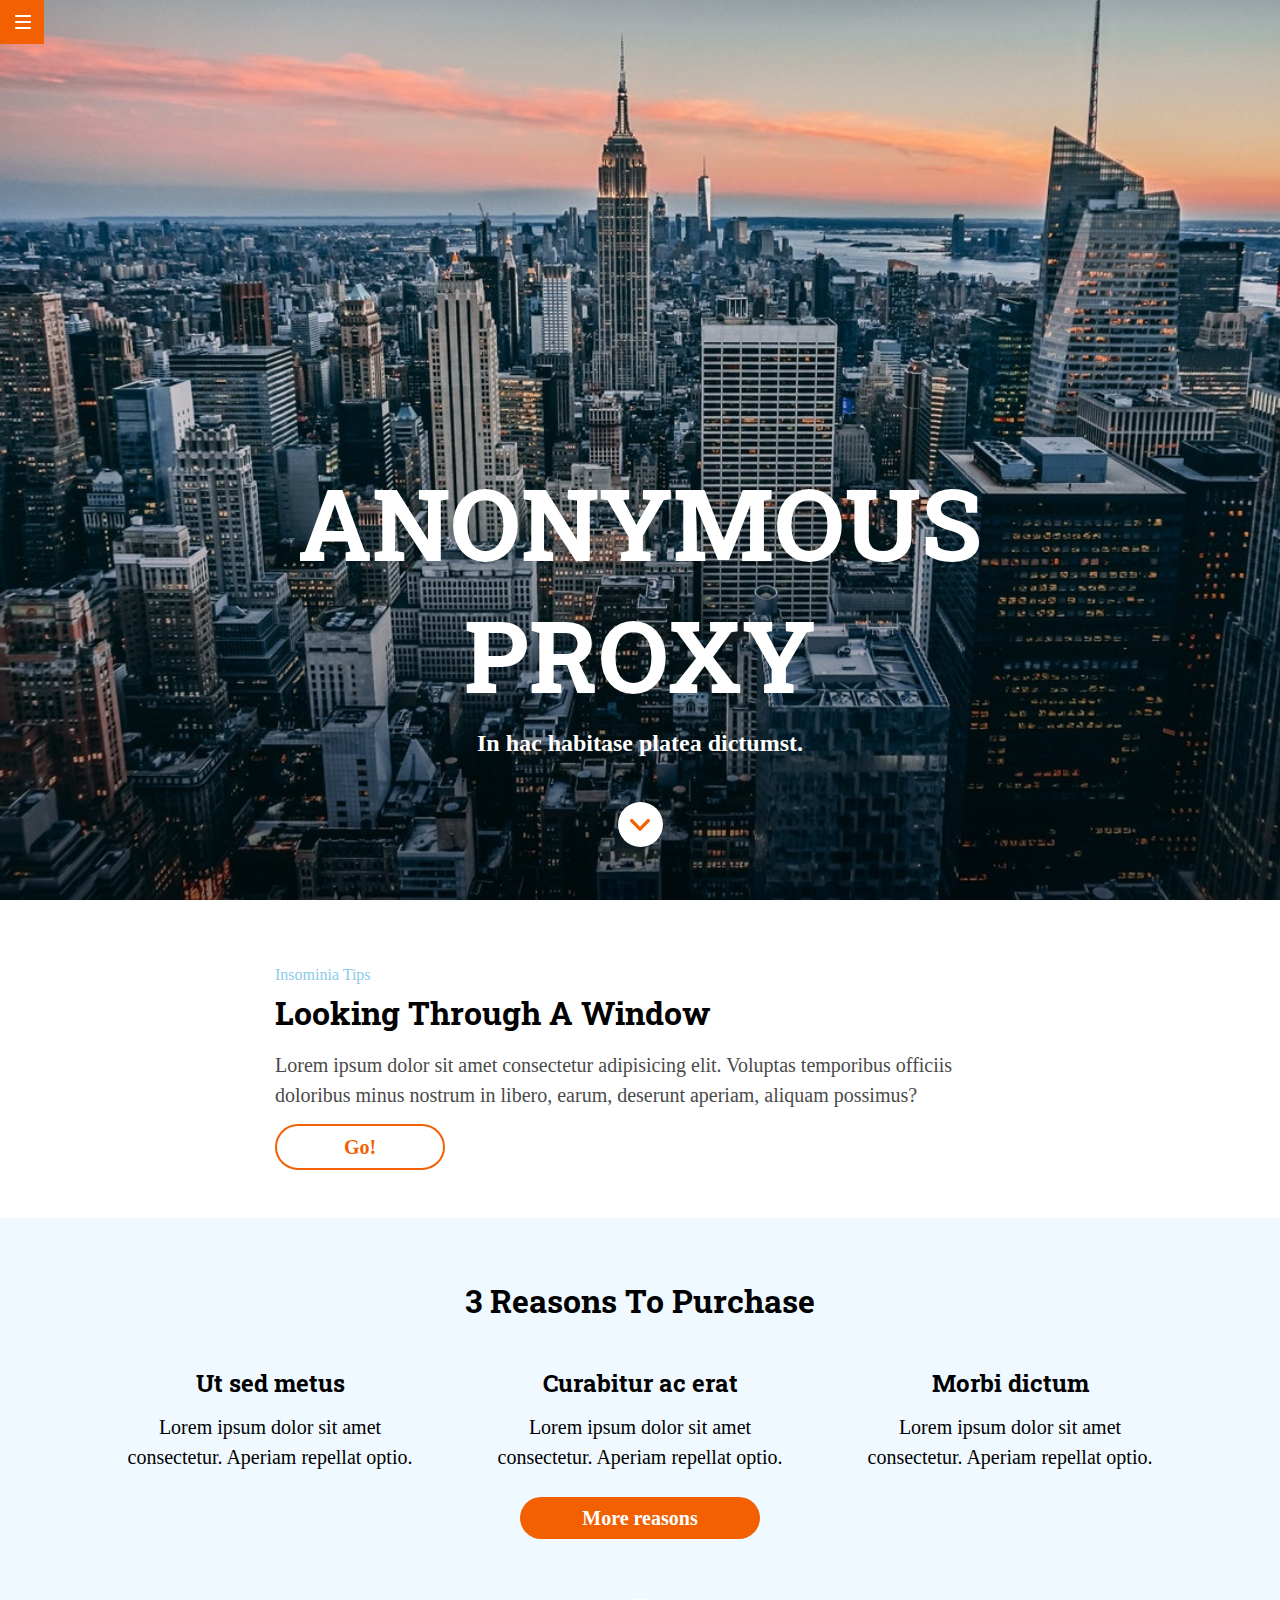
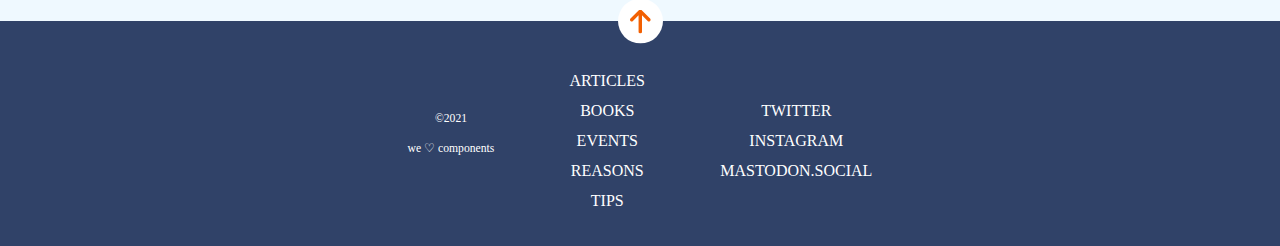
<file: docs/index.html>
<!DOCTYPE html>
<html lang="es">
  <head>
    <meta charset="UTF-8" />
    <meta name="viewport" content="width=device-width, initial-scale=1" />
    <title>Anonymous Proxy</title>
    <link
      href="https://fonts.googleapis.com/css2?family=Roboto+Slab:wght@700&family=Roboto:wght@400;500&display=swap"
      rel="stylesheet"
    />
    <link rel="stylesheet" href="./assets/css/main.css" />
  </head>

  <body>
    <header class="header-container">
      <div class="menu" id="tobegin">
        <a href="https://adalab.es/" target="_blank" title="menu"
          ><img src="./assets/images/ico-menu.svg" alt="menu" title="menu"
        /></a>
      </div>
      <div class="photo-introduction">
        <h1 class="title">
          <span class="title-header">anonymous</span>
          <span class="title-header">proxy</span>
        </h1>
        <h2 class="subtitle">In hac habitase platea dictumst.</h2>
      </div>
      <div class="moving-bottom">
        <a class="space" href="#tofinal" title="scrolldown"></a>
      </div>
    </header>

    <main class="main-container">
      <section class="section-one">
        <small class="tip">insominia tips</small>
        <article class="article-section-one">
          <h2 class="title-s1">looking through a window</h2>
          <p class="paragraph-s1">
            Lorem ipsum dolor sit amet consectetur adipisicing elit. Voluptas
            temporibus officiis doloribus minus nostrum in libero, earum, deserunt
            aperiam, aliquam possimus?
          </p>
          <a class="go" href="https://adalab.es/" target="_blank" title="button"
            >Go!</a
          >
        </article>
      </section>
      <section class="section-two">
        <div class="wrapper">
          <h2 class="item1" id="tofinal">3 reasons to purchase</h2>
          <article class="item2">
            <h3 class="title-item">Ut sed metus</h3>
            <p class="p-item">
              Lorem ipsum dolor sit amet consectetur. Aperiam repellat optio.
            </p>
          </article>
          <article class="item3">
            <h3 class="title-item">Curabitur ac erat</h3>
            <p class="p-item">
              Lorem ipsum dolor sit amet consectetur. Aperiam repellat optio.
            </p>
          </article>
          <article class="item4">
            <h3 class="title-item">Morbi dictum</h3>
            <p class="p-item">
              Lorem ipsum dolor sit amet consectetur. Aperiam repellat optio.
            </p>
          </article>
          <div class="item5">
            <a
              class="item5-button"
              href="https://adalab.es/"
              target="_blank"
              title="button"
              >More reasons</a
            >
          </div>
        </div>
      </section>
    </main>

    <footer class="footer-container">
      <div class="moving-top">
        <a class="space" href="#tobegin" title="scrollup"></a>
      </div>
      <div class="footer-links">
        <nav class="nav-one">
          <ul clas="nav-one-link">
            <li class="link">
              <a href="https://adalab.es/" target="_blank" class="link" title="link"
                >articles</a
              >
            </li>
            <li class="link">
              <a href="https://adalab.es/" target="_blank" class="link" title="link"
                >books</a
              >
            </li>
            <li class="link">
              <a href="https://adalab.es/" target="_blank" class="link" title="link"
                >events</a
              >
            </li>
            <li class="link">
              <a href="https://adalab.es/" target="_blank" class="link" title="link"
                >reasons</a
              >
            </li>
            <li class="link">
              <a href="https://adalab.es/" target="_blank" class="link" title="link"
                >tips</a
              >
            </li>
          </ul>
        </nav>
        <nav class="nav-two">
          <ul clas="nav-two-link">
            <li class="link">
              <a href="https://adalab.es/" target="_blank" class="link" title="link"
                >twitter</a
              >
            </li>
            <li class="link">
              <a href="https://adalab.es/" target="_blank" class="link" title="link"
                >instagram</a
              >
            </li>
            <li class="link">
              <a href="https://adalab.es/" target="_blank" class="link" title="link"
                >mastodon.social</a
              >
            </li>
          </ul>
        </nav>
        <div class="copy-final">
          <small class="copy">&copy;2021</small>
          <small class="final">we ♡ components</small>
        </div>
      </div>
    </footer>

  </body>
</html>
</file>
<file: docs/assets/css/main.css>
*{box-sizing:border-box;margin:0;padding:0}.header-container{width:100%;background-image:url(../images/cover.jpg);background-repeat:no-repeat;background-size:cover;background-position:center;box-sizing:border-box;height:100vh;display:flex;flex-direction:column;justify-content:flex-end;align-items:center}.menu{background-color:#0271bc;width:44px;height:44px;position:fixed;top:0;left:0;z-index:2;padding:15px}.menu:hover{background-color:#f26002}.title{color:#ffffff;font-size:42px;line-height:55px;text-align:center;font-weight:bold;text-transform:uppercase;font-family:"Roboto Slab";padding-bottom:10px}.title-header{display:block;text-align:center}.subtitle{font-family:"Roboto Regular";color:#fff;font-size:16px;text-align:center;padding-bottom:45px}.space{display:block;width:45px;height:45px;border-radius:50%}.moving-bottom{width:45px;height:45px;border-radius:50%;background-color:#fff;background-image:url(../images/ico-scroll-down.svg);background-repeat:no-repeat;background-position:center;text-align:center;margin-bottom:53px;-webkit-animation:stop 4s steps(20) infinite;animation:stop 4s steps(20) infinite}@-webkit-keyframes stop{0%{background-position-y:center}25%{background-position-y:bottom}50%{background-position-y:center}75%{background-position-y:bottom}100%{background-position-y:center}}@keyframes stop{0%{background-position-y:center}25%{background-position-y:bottom}50%{background-position-y:center}75%{background-position-y:bottom}100%{background-position-y:center}}@media all and (min-width: 768px){.title{font-size:80px;line-height:106px}.subtitle{font-size:24px}}@media all and (min-width: 1200px){.title{font-size:100px;line-height:132px}}.main-container{width:100%}.section-one{background-color:#fff;display:flex;flex-direction:column;justify-content:flex-start;align-items:flex-start;margin-bottom:45px}.tip{text-transform:capitalize;font-family:"Roboto Regular";text-align:left;color:#8ccbea;font-size:14px;line-height:30px;padding-left:15px;padding-right:15px;padding-top:30px}.title-s1{text-transform:capitalize;font-family:"Roboto Slab";font-weight:bold;text-align:left;font-size:24px;line-height:30px;padding-left:15px;padding-right:15px}.paragraph-s1{font-family:"Roboto Regular";color:#4a4a4a;font-size:18px;line-height:30px;padding-left:15px;padding-right:15px;padding-top:15px;padding-bottom:30px}.go{font-family:"Roboto Medium";width:76px;height:45px;border:solid #f26002 2px;border-radius:30px;margin-left:15px;font-size:20px;color:#f26002;font-weight:bold;line-height:2.25px;text-align:center;text-decoration:none;padding-left:20px;padding-right:20px;padding-top:10px;padding-bottom:10px;transition:color ease 0.8s, border-color ease 0.8s, font-size ease 0.8s, border ease 0.8s}.go:hover{color:#8ccbea;border-color:#8ccbea;font-size:16px;border:dotted}.section-two{background-color:#eff9ff;padding-top:30px}.wrapper{display:grid;grid-template-columns:1fr 70% 1fr;grid-template-rows:30px 180fr 180fr 180fr 180fr;text-align:center;row-gap:45px}.item1{text-transform:capitalize;font-family:"Roboto Slab";grid-column:1/4;grid-row:1/2;font-size:24px;line-height:30px;text-align:center;font-weight:bold}.item2{grid-column:2/3;grid-row:2/3}.item3{grid-column:2/3;grid-row:3/4}.item4{grid-column:2/3;grid-row:4/5}.title-item{font-family:"Roboto Slab";font-size:18px;line-height:30px;text-align:center;font-weight:bold}.p-item{font-family:"Roboto Regular";font-size:18px;line-height:30px;text-align:center}.item5{grid-column:2/3;grid-row:5/6;text-align:center;font-size:20px;font-weight:bold;line-height:2.25px;transition:transform 450ms}.item5-button{font-family:"Roboto Medium";background-color:#f26002;color:#fff;width:124;height:45px;text-decoration:none;border-radius:30px;padding-left:30px;padding-right:30px;padding-top:10px;padding-bottom:10px}.item5-button:hover{background-color:#304268;color:#eff9ff}.item5:hover{transition:transform 125ms;transform:translateY(10px)}@media all and (min-width: 768px){.section-one{margin-bottom:60px}.tip{padding-left:39px;padding-right:39px}.title-s1{font-size:26px;padding-left:39px;padding-right:39px;line-height:45px}.paragraph-s1{font-size:20px;padding-left:39px;padding-right:39px}.go{width:91px;margin-left:39px;padding-left:33px;padding-right:33px}.section-two{padding-left:35px;padding-right:35px}.wrapper{grid-template-columns:1fr 1fr 1fr;grid-template-rows:45px 1fr 1fr;text-align:center}.item1{grid-column:1/4;grid-row:1/2;font-size:26px;line-height:45px}.item2{grid-column:1/2;grid-row:2/3}.item3{grid-column:2/3;grid-row:2/3}.item4{grid-column:3/4;grid-row:2/3}.title-item{font-size:24px;padding-bottom:14px}.p-item{font-size:20px;padding-left:15px;padding-right:15px}.item5{grid-column:1/4;grid-row:3/4}.item5-button{padding-right:43px;padding-left:43px}}@media all and (min-width: 1200px){.tip{padding-top:60px;padding-left:275px;padding-right:275px;font-size:16px}.title-s1{font-size:32px;padding-left:275px;padding-right:275px}.paragraph-s1{padding-left:275px;padding-right:275px}.go{width:160px;margin-left:275px;padding-left:67px;padding-right:67px}.section-two{padding-top:60px;padding-left:85px;padding-right:85px}.item1{font-size:32px}.p-item{padding-left:25px;padding-right:25px}.item5-button{width:130px;padding-right:62px;padding-left:62px}}.footer-container{width:100%;background-color:#304268;display:flex;flex-direction:column;justify-content:center;align-items:center}.moving-top{width:45px;height:45px;border-radius:50%;background-color:#fff;background-image:url(../images/ico-arrow.svg);background-repeat:no-repeat;background-position:center;transform:translate(0, -50%);-webkit-animation:play 5s steps(25) infinite;animation:play 5s steps(25) infinite}@-webkit-keyframes play{0%{background-color:#eff9ff;background-position-y:top}25%{background-color:#304268;background-position-y:bottom}50%{background-color:#8ccbea;background-position-y:top}75%{background-color:#304268;background-position-y:bottom}100%{background-color:#eff9ff;background-position-y:top}}@keyframes play{0%{background-color:#eff9ff;background-position-y:top}25%{background-color:#304268;background-position-y:bottom}50%{background-color:#8ccbea;background-position-y:top}75%{background-color:#304268;background-position-y:bottom}100%{background-color:#eff9ff;background-position-y:top}}.footer-links{display:flex;flex-direction:column;justify-content:center;align-items:center}.nav-one,.nav-two{text-align:center;text-transform:uppercase;padding-bottom:30px}.link{font-family:"Roboto Regular";color:#fff;font-size:16px;list-style:none;line-height:30px;text-decoration:none}.link:hover{color:#f26002}.copy-final{font-family:"Roboto Regular";color:#fff;font-size:14px;text-align:center;display:flex;flex-direction:column;line-height:30px}.final{padding-bottom:45px}@media all and (min-width: 768px){.footer-container{flex-direction:column;justify-content:center;align-items:center}.footer-links{width:100%;display:flex;flex-direction:row;justify-content:space-around;align-items:center}.copy-final{order:0}.nav-one{order:1}.nav-two{order:2}}@media all and (min-width: 1200px){.footer-container{padding-left:370px;padding-right:370px}}
</file>
